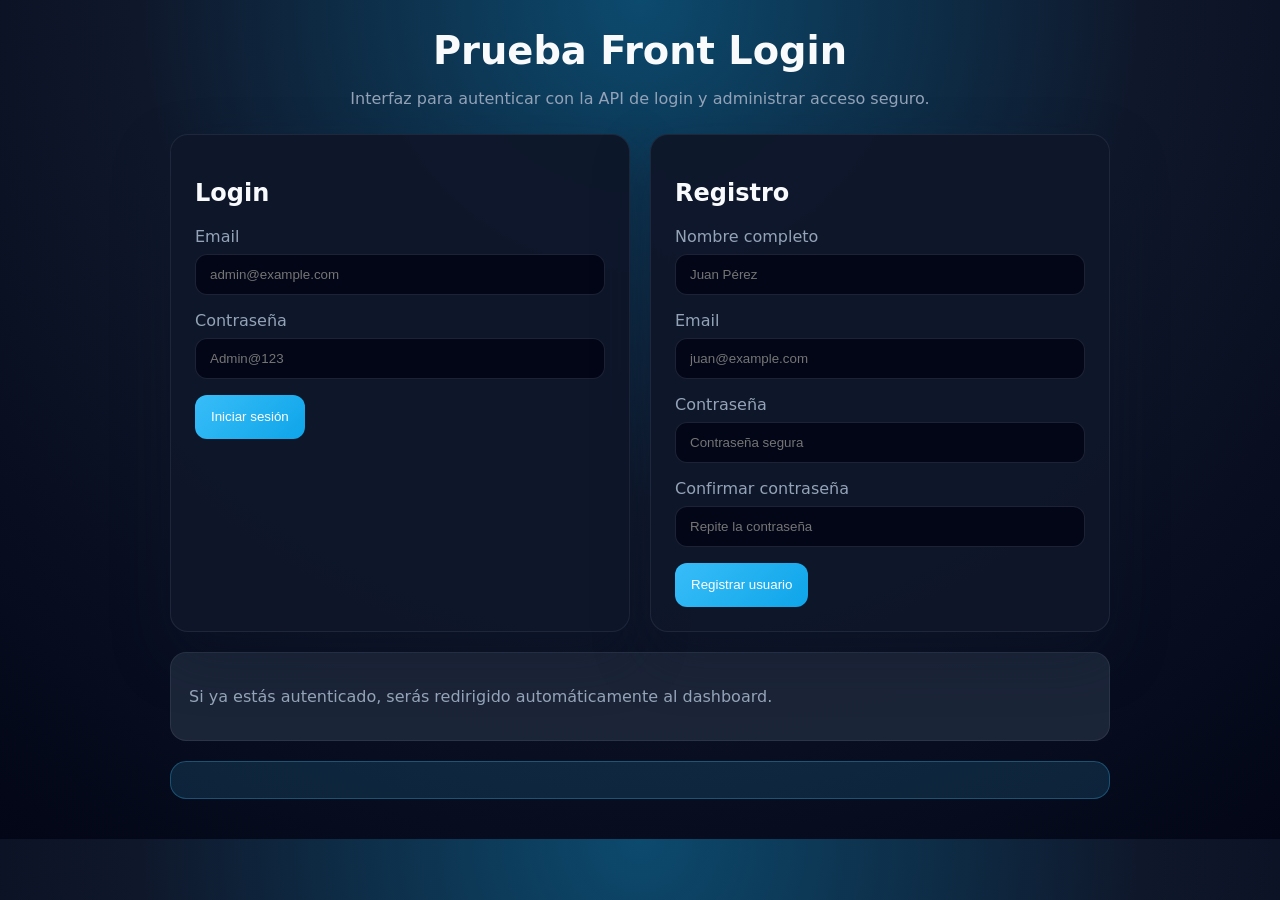
<file: index.html>
<!DOCTYPE html>
<html lang="es">
<head>
  <meta charset="UTF-8" />
  <meta name="viewport" content="width=device-width, initial-scale=1.0" />
  <title>Prueba Front Login</title>
  <link rel="stylesheet" href="styles.css" />
</head>
<body>
  <main class="page-container">
    <header>
      <h1>Prueba Front Login</h1>
      <p>Interfaz para autenticar con la API de login y administrar acceso seguro.</p>
    </header>

    <section class="cards-grid">
      <article class="card">
        <h2>Login</h2>
        <form id="login-form">
          <label for="login-email">Email</label>
          <input id="login-email" type="email" name="email" placeholder="admin@example.com" required />

          <label for="login-password">Contraseña</label>
          <input id="login-password" type="password" name="password" placeholder="Admin@123" required />

          <button type="submit">Iniciar sesión</button>
        </form>
      </article>

      <article class="card">
        <h2>Registro</h2>
        <form id="register-form">
          <label for="register-name">Nombre completo</label>
          <input id="register-name" type="text" name="name" placeholder="Juan Pérez" required />

          <label for="register-email">Email</label>
          <input id="register-email" type="email" name="email" placeholder="juan@example.com" required />

          <label for="register-password">Contraseña</label>
          <input id="register-password" type="password" name="password" placeholder="Contraseña segura" required />

          <label for="register-confirm-password">Confirmar contraseña</label>
          <input id="register-confirm-password" type="password" name="confirmPassword" placeholder="Repite la contraseña" required />

          <button type="submit">Registrar usuario</button>
        </form>
      </article>
    </section>

    <div class="note-box">
      <p>Si ya estás autenticado, serás redirigido automáticamente al dashboard.</p>
    </div>

    <div id="message-box" class="message"></div>
    <div id="spinner" class="spinner hidden" aria-hidden="true">
      <div class="loader"></div>
    </div>
  </main>

  <script src="scripts.js"></script>
</body>
</html>
</file>
<file: styles.css>
:root {
  color-scheme: dark;
  --bg: #0f172a;
  --surface: #1e293b;
  --surface-strong: #334155;
  --text: #f8fafc;
  --muted: #94a3b8;
  --accent: #38bdf8;
  --success: #22c55e;
  --warning: #f97316;
  --danger: #ef4444;
}

* {
  box-sizing: border-box;
}

body {
  margin: 0;
  font-family: Inter, system-ui, sans-serif;
  background: radial-gradient(circle at top, #0c4a6e 0%, #0f172a 48%, #020617 100%);
  color: var(--text);
}

.page-container {
  max-width: 980px;
  margin: 0 auto;
  padding: 28px 20px 40px;
}

header {
  text-align: center;
  margin-bottom: 26px;
}

h1 {
  font-size: clamp(2rem, 3vw, 2.8rem);
  margin: 0;
}

p {
  color: var(--muted);
}

.cards-grid {
  display: grid;
  gap: 20px;
  grid-template-columns: repeat(auto-fit, minmax(300px, 1fr));
}

.card,
.full-card {
  background: rgba(15, 23, 42, 0.95);
  border: 1px solid rgba(148, 163, 184, 0.12);
  border-radius: 18px;
  padding: 24px;
  box-shadow: 0 24px 55px rgba(15, 23, 42, 0.35);
}

.full-card {
  margin-top: 20px;
}

label {
  display: block;
  margin-bottom: 8px;
  color: var(--muted);
}

input {
  width: 100%;
  padding: 12px 14px;
  margin-bottom: 16px;
  border-radius: 12px;
  border: 1px solid rgba(148, 163, 184, 0.18);
  background: #020617;
  color: var(--text);
}

button {
  display: inline-flex;
  align-items: center;
  justify-content: center;
  min-height: 44px;
  padding: 0 16px;
  border: none;
  border-radius: 12px;
  cursor: pointer;
  color: #fff;
  background: linear-gradient(135deg, #38bdf8, #0ea5e9);
  transition: transform 0.16s ease, filter 0.16s ease;
}

button:hover {
  transform: translateY(-1px);
  filter: brightness(1.05);
}

button.danger {
  background: linear-gradient(135deg, #ef4444, #dc2626);
}

.dashboard-actions {
  display: flex;
  flex-wrap: wrap;
  gap: 12px;
  justify-content: center;
  margin-bottom: 20px;
}

.note-box {
  margin-top: 20px;
  padding: 18px;
  border-radius: 16px;
  background: rgba(30, 41, 59, 0.9);
  border: 1px solid rgba(148, 163, 184, 0.12);
}

.message {
  margin-top: 20px;
  padding: 18px;
  border-radius: 16px;
  background: rgba(56, 189, 248, 0.14);
  border: 1px solid rgba(56, 189, 248, 0.3);
  color: #e0f2fe;
}

.spinner {
  position: fixed;
  inset: 0;
  display: flex;
  align-items: center;
  justify-content: center;
  background: rgba(8, 15, 39, 0.75);
  z-index: 999;
}

.spinner.hidden {
  display: none;
}

.loader {
  width: 52px;
  height: 52px;
  border: 6px solid rgba(255, 255, 255, 0.15);
  border-top-color: #38bdf8;
  border-radius: 50%;
  animation: spinner 1s linear infinite;
}

@keyframes spinner {
  to {
    transform: rotate(360deg);
  }
}

pre {
  margin: 0;
  white-space: pre-wrap;
  word-break: break-word;
  color: var(--text);
  font-size: 0.95rem;
  line-height: 1.6;
}

@media (max-width: 720px) {
  .dashboard-actions {
    flex-direction: column;
  }
}
</file>
